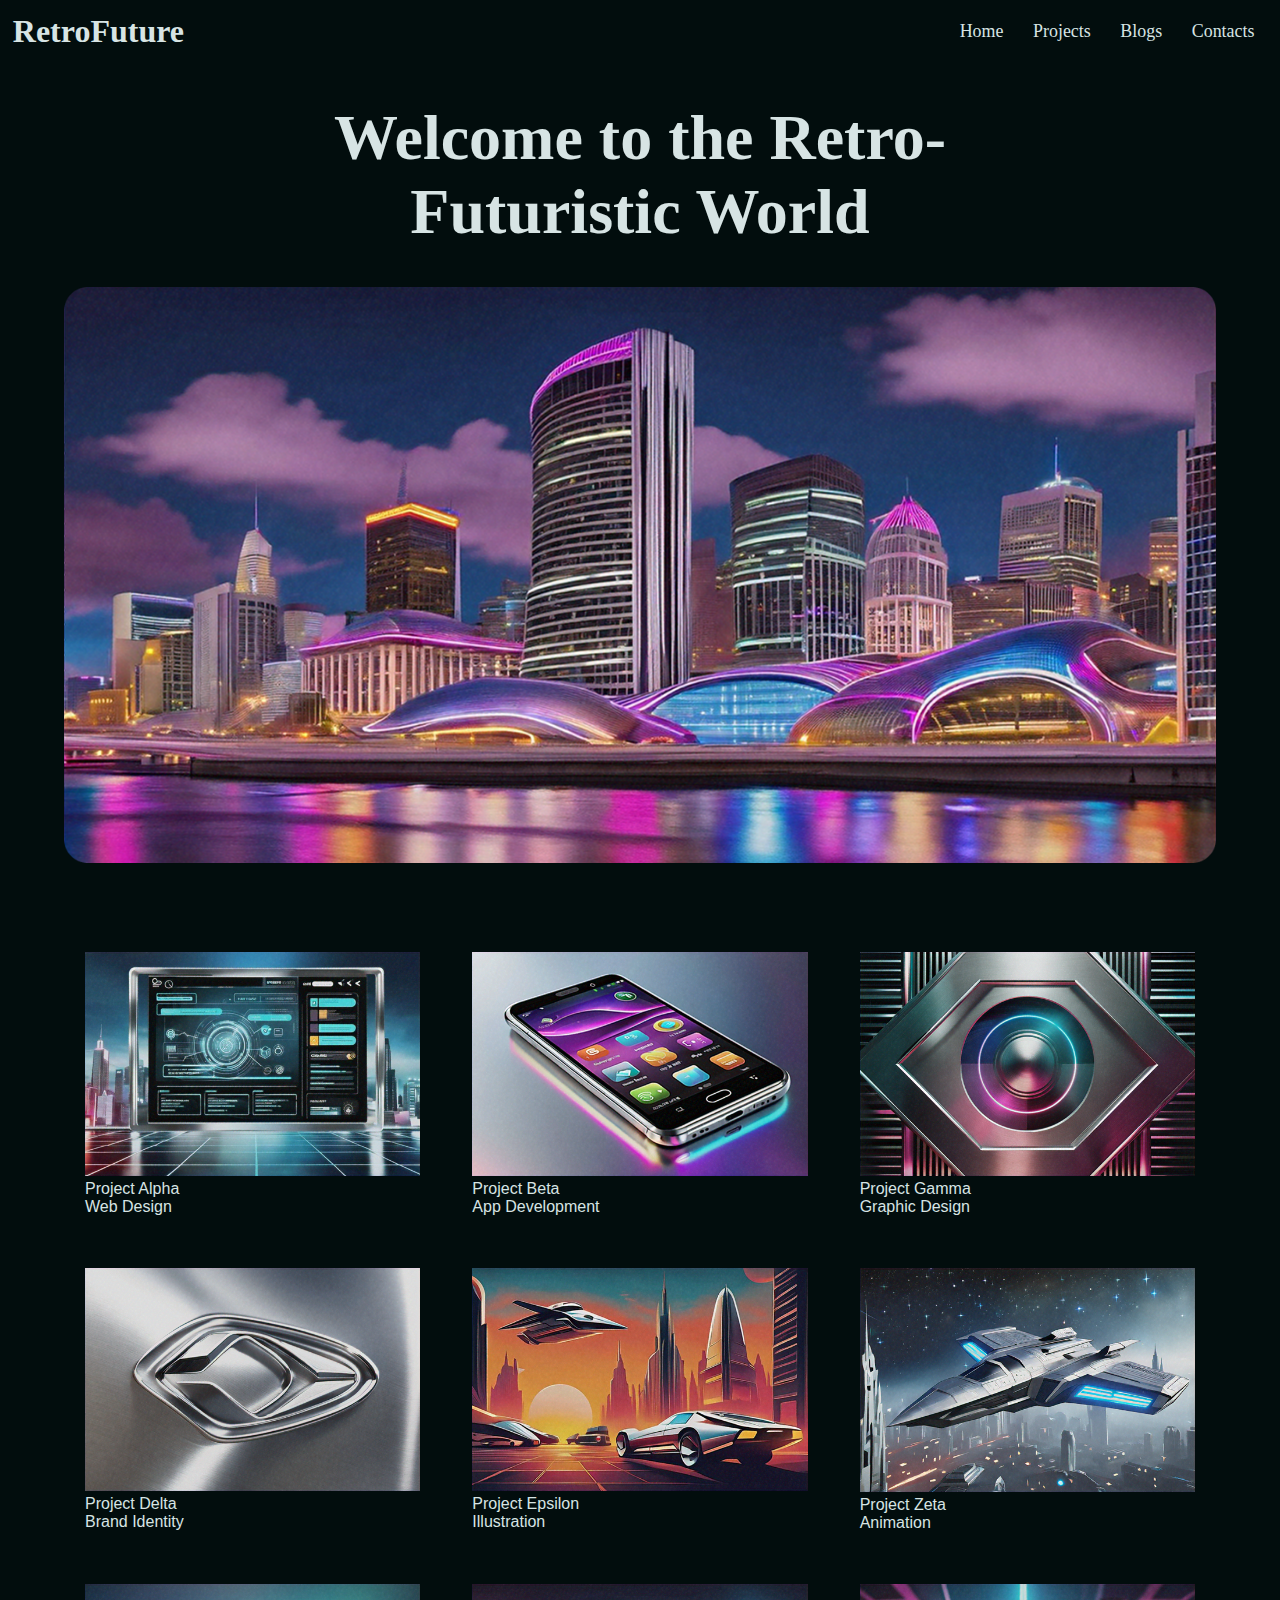
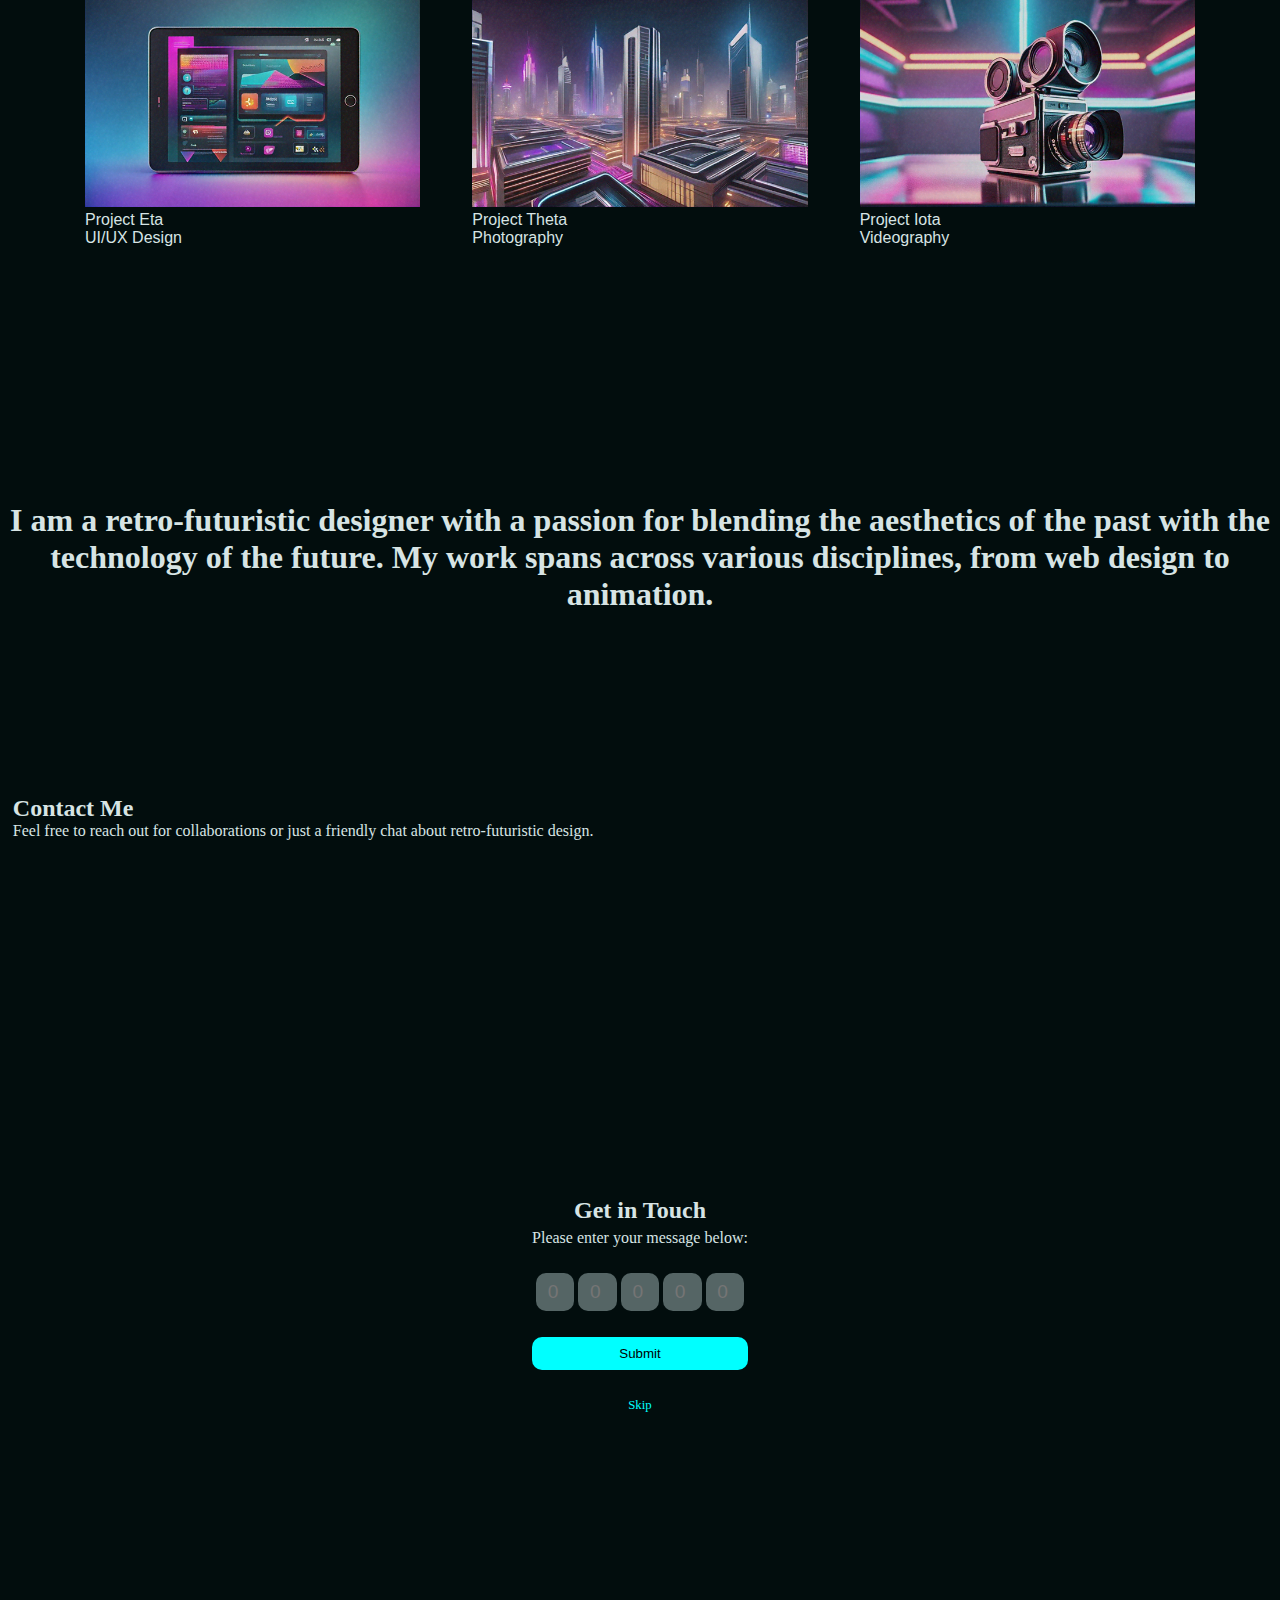
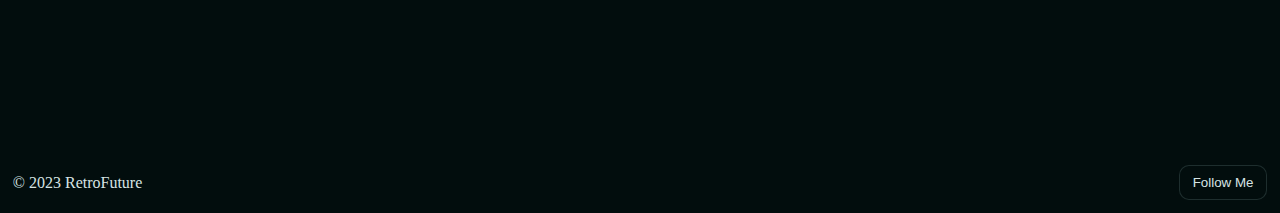
<file: index.html>
<!DOCTYPE html>
<html lang="en">
<head>
    <meta charset="UTF-8">
    <meta name="viewport" content="width=device-width, initial-scale=1.0">
    <title>RetroFuture</title>
    <link rel="stylesheet" href="style.css">
</head>
<body>
    <div class="main">
        <div class="header">
            <h1>RetroFuture</h1>
            <div class="links">
                <a href="#">Home</a>
                <a href="#">Projects</a>
                <a href="#">Blogs</a>
                <a href="#">Contacts</a>
            </div>
        </div>

        <div class="container1">
            <h2>Welcome to the Retro- <br>Futuristic World</h2>
            <img src="./assets/glowCenter.png" alt="">
        </div>

        <section class="projects">
            <div class="project">
                <img src="./assets/1.png">
                <p>Project Alpha<br>Web Design</p>
            </div>
            <div class="project">
                <img src="./assets/2.png">
                <p>Project Beta <br>App Development</p>
            </div>
            <div class="project">
                <img src="./assets/3.png">
                <p>Project Gamma<br>Graphic Design</p>
            </div>
            <div class="project">
                <img src="./assets/4.png">
                <p>Project Delta<br>Brand Identity</p>
            </div>
            <div class="project">
                <img src="./assets/5.png">
                <p>Project Epsilon<br>Illustration</p>
            </div>
            <div class="project">
                <img src="./assets/6.png">
                <p>Project Zeta<br>Animation</p>
            </div>
            <div class="project">
                <img src="./assets/7.png">
                <p>Project Eta <br> UI/UX Design</p>
            </div>
            <div class="project">
                <img src="./assets/8.png">
               <p>Project Theta <br>Photography</p>
            </div>
            <div class="project">
                <img src="./assets/9.png">
                <p>Project Iota <br>Videography</p>
            </div>
        </section>
        <div class="container2">
            <div class="mid"><h1>I am a retro-futuristic designer with a passion for blending the aesthetics of the past with the technology of the future. My work spans across various disciplines, from web design to animation.</h1></div>
        </div>
        <div class="container3">
            <section class="contact">
                <h2>Contact Me</h2>
                <p> Feel free to reach out for collaborations or just a friendly chat about retro-futuristic design.</p>
            </section>
        </div>

        <div id="container4">
            <div class="contact">
                <h2>Get in Touch</h2>
                <p>Please enter your message below:</p>

                <div class="input">
                    <input type="number" placeholder="  0" maxlength="1" required>
                    <input type="number" placeholder="  0" maxlength="1" required>
                    <input type="number" placeholder="  0" maxlength="1" required>
                    <input type="number" placeholder="  0" maxlength="1" required>
                    <input type="number" placeholder="  0" maxlength="1" required>
                </div>
                <a href="http://127.0.0.1:3000/thanks.html">
                <button>Submit</button>
                <a href="http://127.0.0.1:3000/thanks.html">Skip</a>
                </a>
                </div>
        </div>
        <footer>
            <p>&copy; 2023 RetroFuture</p>
            <button>Follow Me</button>
        </footer>
    
    </div>
</body>
</html>
</file>
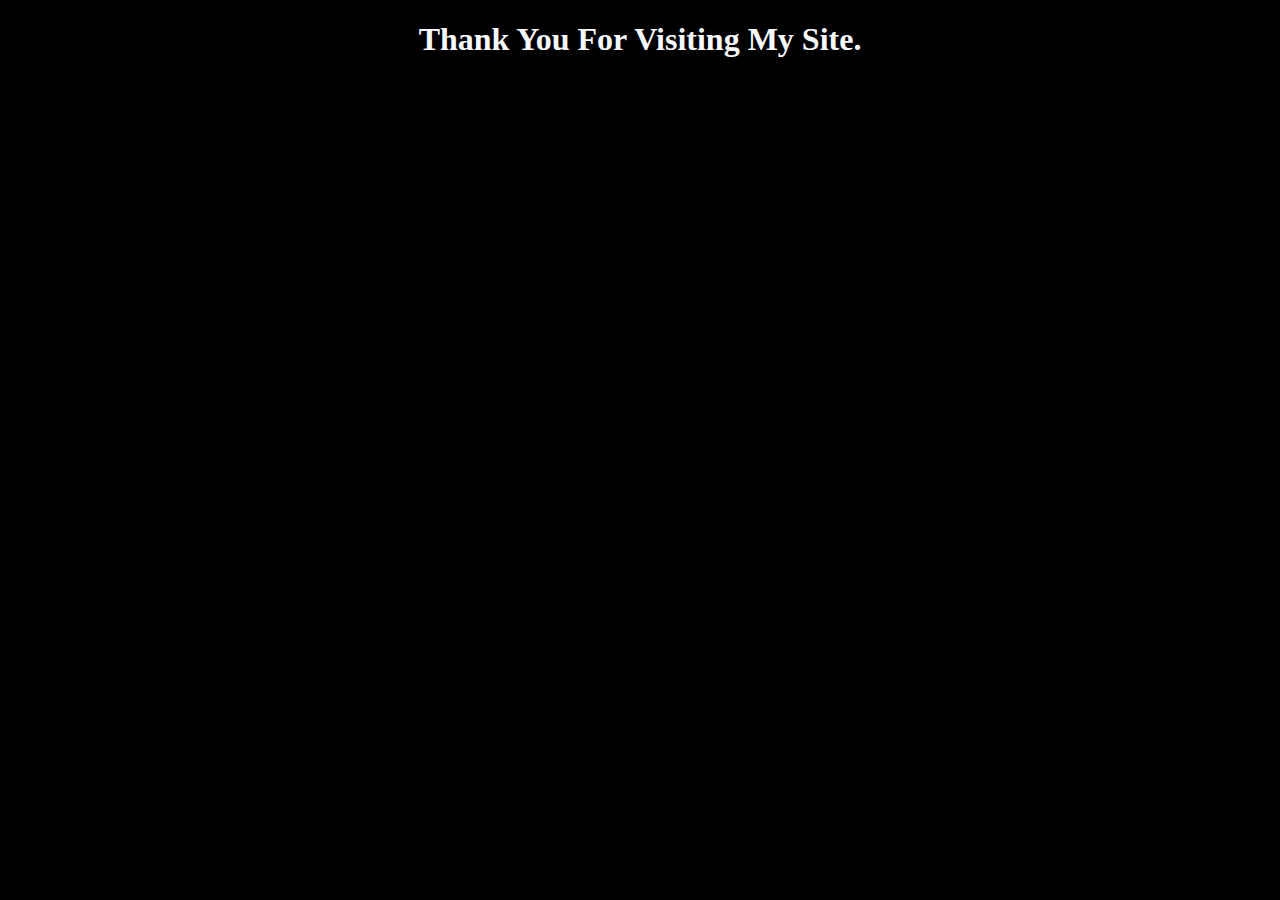
<file: thanks.html>
<!DOCTYPE html>
<html lang="en">
<head>
    <meta charset="UTF-8">
    <meta name="viewport" content="width=device-width, initial-scale=1.0">
    <title>Document</title>
    <style>
        *{
            background-color: black;
            color: ghostwhite;
        }
        h1{
            display: flex;
            justify-content: center;
            align-content: center;
        }
    </style>
</head>
<body>
    <h1>Thank You For Visiting My Site.</h1>
</body>
</html>
</file>
<file: style.css>
*{
    margin: 0;
    padding: 0;
}
html,body{
    height: 100%;
    width: 100%;
    box-sizing: border-box;
    background: #020D0D;
    color: #D7E4E4;
    /* font-family: Roboto Serif; */
}

.header{
    padding: 1vmax;
    display: flex;
    align-items: center;
    justify-content: space-between;
}
.links a{
    text-decoration: none;
    font-size: 1.4vmax;
    padding: 1vmax;
    color: #D7E4E4;
}

.container1{
    text-align: center;
}
.container1 h2{
    padding: 3vmax 0;
    font-size: 5vmax;
}
.container1 img{
    height: 45vmax;
    width: 90vw;
    object-fit: cover;
    border: 10px;
}
/* Projects */
.projects {
    display: grid;
    flex-wrap: wrap;
    grid-template-columns: repeat(3, 1fr);
    gap: 52px;
    padding: 20px;
    margin: 65px;
}

.projects .project {
    
    size: 20px;
    
    width: auto;
    height: auto;
    font-family: "Plus Jakarta Sans", sans-serif;
    font-optical-sizing: auto;
}

.projects .project img {
    width: 100%;
    height: auto;
    
}
/* Container 2 */
.container2{
    height: 50vh;
    width: 100%;
    display: flex;
    align-items: center;
    justify-content: center;
    align-content: center;
}
.container2 .mid {
    height: 50vh;
    width: 100%;
    display: flex;
    align-items: center;
    justify-content: center;
    align-content: center;
    text-align: center;
}
.container2 h1{
    text-align: center;
}
/* Container 3 */
.container3{
    padding: 1vmax;
    display: flex;
    align-items: center;
    justify-content: space-between;
}
/* Contianer 4 */
#container4{
    height: 100vh;
    width: 100%;
    display: flex;
    flex-direction: column;
    align-items: center;
    justify-content: center;
}
#container4 .contact{
    text-align: center;
}
#container4 .contact h2{
    padding: 0.4vmax;
}
#container4 .contact .input{
    padding: 2vmax 0;
}
#container4 .contact .input input[type="number"]{
    width: 3vmax;
    height: 3vmax;
    background:rgba(209, 235, 235, 0.4);
    border-radius: 10px;
    border: none;
    text-align: center;
    font-size: 1.5vmax;
}
#container4 .contact button{
    color: #000;
    width: 100%;
    background-color: rgba(0, 255, 255, 1);
    border: none;
    padding: 0.7vmax 1vmax;
    border-radius: 10px;
    margin-bottom: 2vmax;
}
#container4 .contact a{
    text-decoration: none;
    font-size: 1vmax;
    color: rgba(0, 255, 255, 1);

}

@media (max-width:700px) {
    .links a{
        padding: 0;
    }
    .projects{
        display: flex;
        flex-wrap: wrap;
    }
}
/* Footer */
footer {
    padding: 1vmax;
    display: flex;
    align-items: center;
    justify-content: space-between;
}
footer button{
    color: #D7E4E4;
    border: 1.5px solid rgba(145, 182, 182, 0.2);
    border-radius: 10px;
    padding: 0.7vmax 1vmax;
    background-color: #020D0D;

}
footer button:visited{
    background-color: blue;
}
</file>
